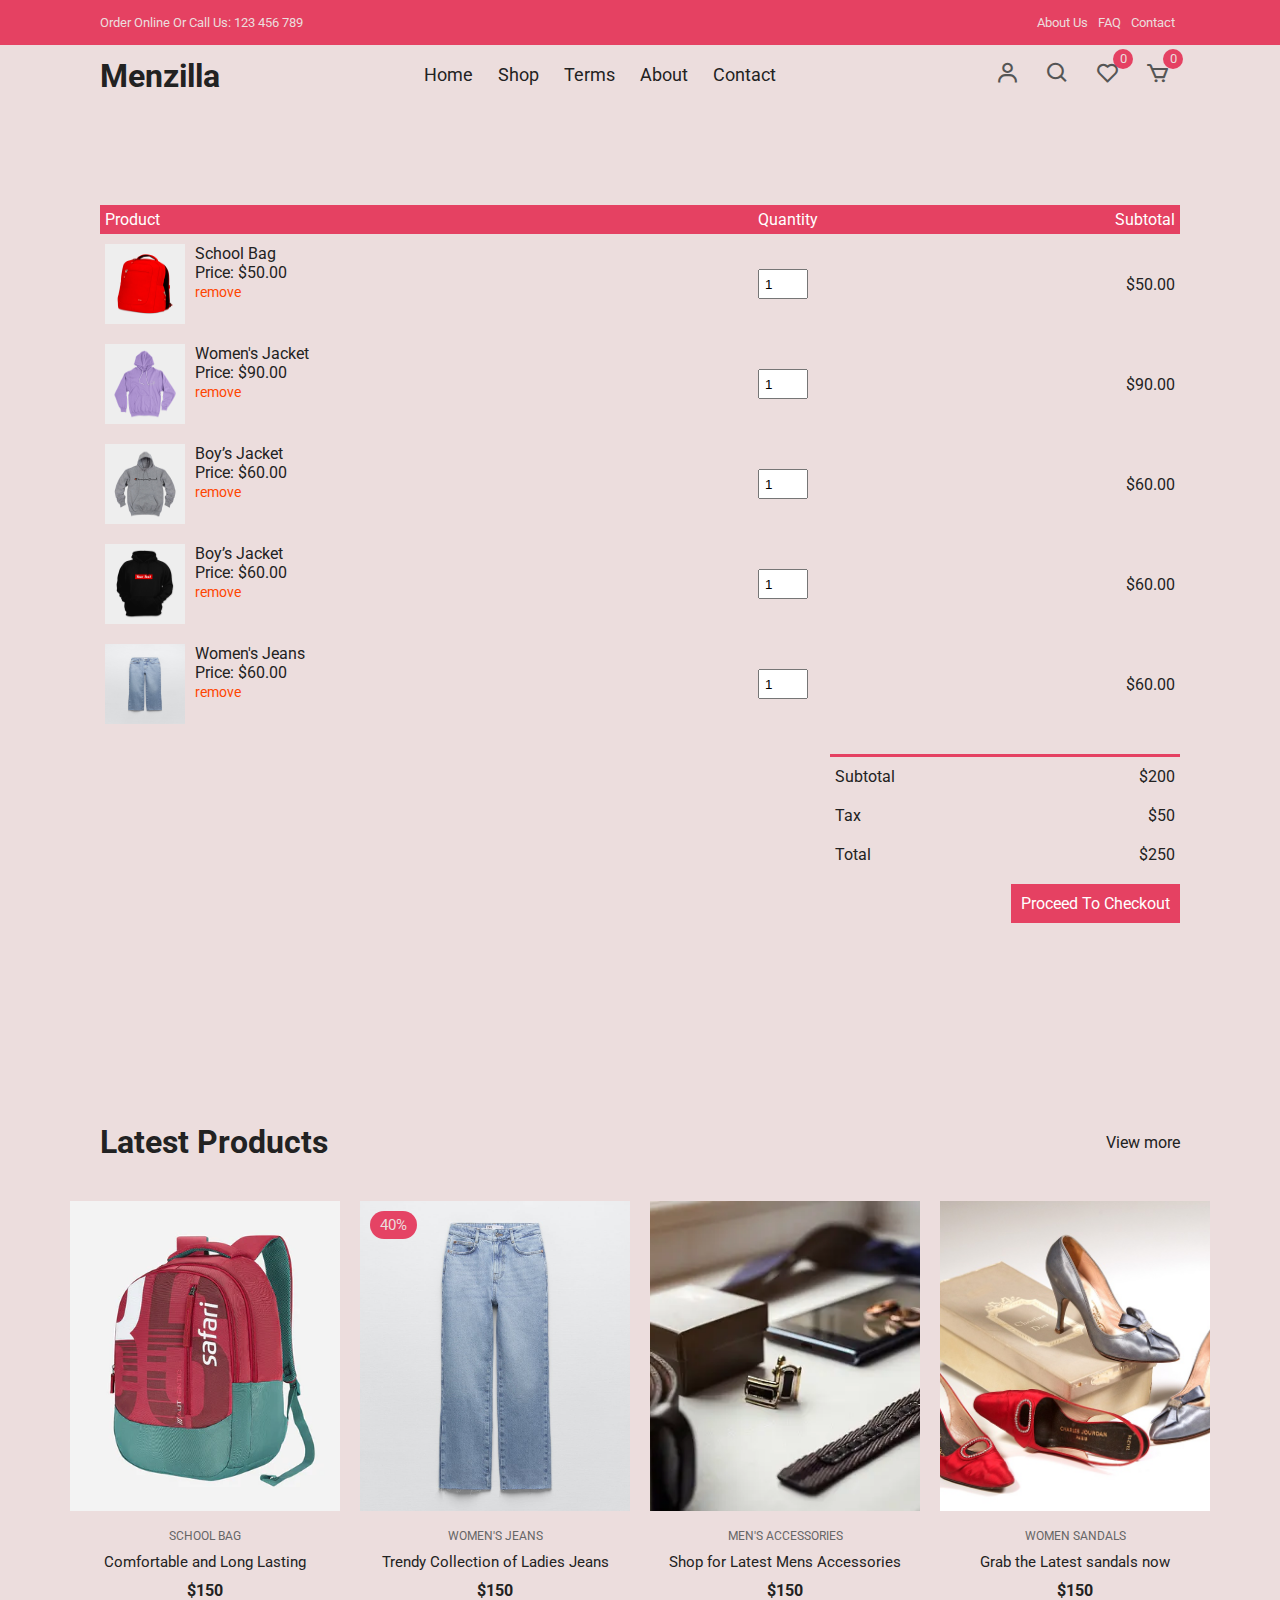
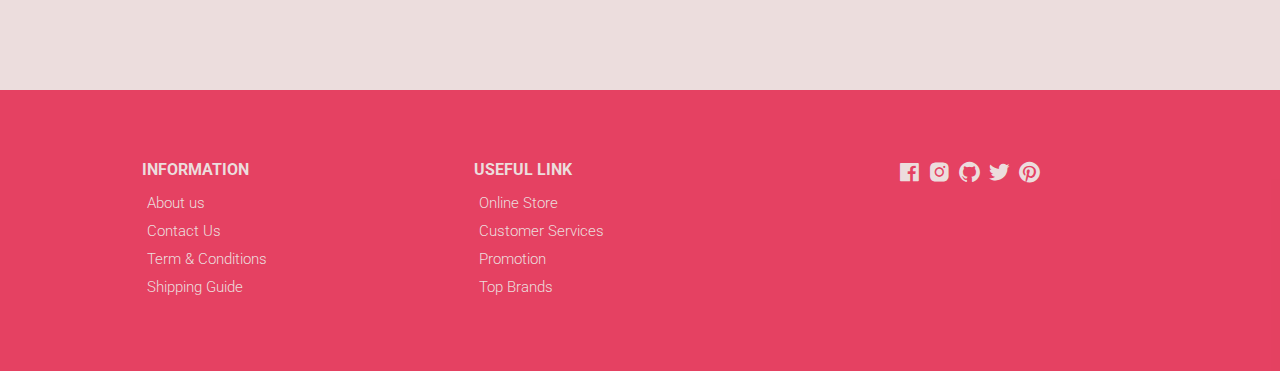
<file: cart.html>
<!DOCTYPE html>
<html lang="en">
  <head>
    <meta charset="UTF-8" />
    <meta name="viewport" content="width=device-width, initial-scale=1.0" />
    <!-- Box icons -->
    <link
      rel="stylesheet"
      href="https://cdn.jsdelivr.net/npm/boxicons@latest/css/boxicons.min.css"
    />
    <!-- Custom StyleSheet -->
    <link rel="stylesheet" href="./css/styles.css" />
    <title>Your Cart</title>
  </head>
  <body>
    <!-- Navigation -->
    <div class="top-nav">
      <div class="container d-flex">
        <p>Order Online Or Call Us: 123 456 789</p>
        <ul class="d-flex">
          <li><a href="#">About Us</a></li>
          <li><a href="#">FAQ</a></li>
          <li><a href="#">Contact</a></li>
        </ul>
      </div>
    </div>
    <div class="navigation">
      <div class="nav-center container d-flex">
        <a href="index.html" class="logo"><h1>Menzilla</h1></a>

        <ul class="nav-list d-flex">
          <li class="nav-item">
            <a href="/" class="nav-link">Home</a>
          </li>
          <li class="nav-item">
            <a href="product.html" class="nav-link">Shop</a>
          </li>
          <li class="nav-item">
            <a href="#terms" class="nav-link">Terms</a>
          </li>
          <li class="nav-item">
            <a href="#about" class="nav-link">About</a>
          </li>
          <li class="nav-item">
            <a href="#contact" class="nav-link">Contact</a>
          </li>
          <li class="icons d-flex">
            <a href="login.html" class="icon">
              <i class="bx bx-user"></i>
            </a>
            <div class="icon">
              <i class="bx bx-search"></i>
            </div>
            <div class="icon">
              <i class="bx bx-heart"></i>
              <span class="d-flex">0</span>
            </div>
            <a href="cart.html" class="icon">
              <i class="bx bx-cart"></i>
              <span class="d-flex">0</span>
            </a>
          </li>
        </ul>

        <div class="icons d-flex">
          <a href="login.html" class="icon">
            <i class="bx bx-user"></i>
          </a>
          <div class="icon">
            <i class="bx bx-search"></i>
          </div>
          <div class="icon">
            <i class="bx bx-heart"></i>
            <span class="d-flex">0</span>
          </div>
          <a href="cart.html" class="icon">
            <i class="bx bx-cart"></i>
            <span class="d-flex">0</span>
          </a>
        </div>

        <div class="hamburger">
          <i class="bx bx-menu-alt-left"></i>
        </div>
      </div>
    </div>

    <!-- Cart Items -->
    <div class="container cart">
      <table>
        <tr>
          <th>Product</th>
          <th>Quantity</th>
          <th>Subtotal</th>
        </tr>
        <tr>
          <td>
            <div class="cart-info">
              <img src="./images/product-2.jpg" alt="" />
              <div>
                <p>School Bag</p>
                <span>Price: $50.00</span> <br />
                <a href="#">remove</a>
              </div>
            </div>
          </td>
          <td><input type="number" value="1" min="1" /></td>
          <td>$50.00</td>
        </tr>
        <tr>
          <td>
            <div class="cart-info">
              <img src="./images/product-3.jpg" alt="" />
              <div>
                <p>Women's Jacket</p>
                <span>Price: $90.00</span> <br />
                <a href="#">remove</a>
              </div>
            </div>
          </td>
          <td><input type="number" value="1" min="1" /></td>
          <td>$90.00</td>
        </tr>
        <tr>
          <td>
            <div class="cart-info">
              <img src="./images/product-4.jpg" alt="" />
              <div>
                <p>Boy’s Jacket</p>
                <span>Price: $60.00</span> <br />
                <a href="#">remove</a>
              </div>
            </div>
          </td>
          <td><input type="number" value="1" min="1" /></td>
          <td>$60.00</td>
        </tr>
        <tr>
          <td>
            <div class="cart-info">
              <img src="./images/product-5.jpg" alt="" />
              <div>
                <p>Boy’s Jacket</p>
                <span>Price: $60.00</span> <br />
                <a href="#">remove</a>
              </div>
            </div>
          </td>
          <td><input type="number" value="1" min="1" /></td>
          <td>$60.00</td>
        </tr>
        <tr>
          <td>
            <div class="cart-info">
              <img src="./images/Jeans.jpg" alt="" />
              <div>
                <p>Women's Jeans</p>
                <span>Price: $60.00</span> <br />
                <a href="#">remove</a>
              </div>
            </div>
          </td>
          <td><input type="number" value="1" min="1" /></td>
          <td>$60.00</td>
        </tr>
      </table>
      <div class="total-price">
        <table>
          <tr>
            <td>Subtotal</td>
            <td>$200</td>
          </tr>
          <tr>
            <td>Tax</td>
            <td>$50</td>
          </tr>
          <tr>
            <td>Total</td>
            <td>$250</td>
          </tr>
        </table>
        <a href="#" class="checkout btn">Proceed To Checkout</a>
      </div>
    </div>

    <!-- Latest Products -->
    <section class="section featured">
      <div class="top container">
        <h1>Latest Products</h1>
        <a href="#" class="view-more">View more</a>
      </div>
      <div class="product-center container">
        <div class="product-item">
          <div class="overlay">
            <a href="" class="product-thumb">
              <img src="./images/bag.webp" alt="" />
            </a>
          </div>
          <div class="product-info">
            <span>SCHOOL BAG</span>
            <a href="">Comfortable and Long Lasting</a>
            <h4>$150</h4>
          </div>
          <ul class="icons">
            <li><i class="bx bx-heart"></i></li>
            <li><i class="bx bx-search"></i></li>
            <li><i class="bx bx-cart"></i></li>
          </ul>
        </div>
        <div class="product-item">
          <div class="overlay">
            <a href="" class="product-thumb">
              <img src="./images/Jeans.jpg" alt="" />
            </a>
            <span class="discount">40%</span>
          </div>
          <div class="product-info">
            <span>WOMEN'S JEANS</span>
            <a href="">Trendy Collection of Ladies Jeans</a>
            <h4>$150</h4>
          </div>
          <ul class="icons">
            <li><i class="bx bx-heart"></i></li>
            <li><i class="bx bx-search"></i></li>
            <li><i class="bx bx-cart"></i></li>
          </ul>
        </div>
        <div class="product-item">
          <div class="overlay">
            <a href="" class="product-thumb">
              <img src="./images/Mens Accessories.webp" alt="" />
            </a>
          </div>
          <div class="product-info">
            <span>MEN'S ACCESSORIES</span>
            <a href="">Shop for Latest Mens Accessories</a>
            <h4>$150</h4>
          </div>
          <ul class="icons">
            <li><i class="bx bx-heart"></i></li>
            <li><i class="bx bx-search"></i></li>
            <li><i class="bx bx-cart"></i></li>
          </ul>
        </div>
        <div class="product-item">
          <div class="overlay">
            <a href="" class="product-thumb">
              <img src="./images/Shoes Women.jpg" alt="" />
            </a>
          </div>
          <div class="product-info">
            <span>WOMEN SANDALS</span>
            <a href="">Grab the Latest sandals now</a>
            <h4>$150</h4>
          </div>
          <ul class="icons">
            <li><i class="bx bx-heart"></i></li>
            <li><i class="bx bx-search"></i></li>
            <li><i class="bx bx-cart"></i></li>
          </ul>
        </div>
      </div>
    </section>

    <!-- Footer -->
    <footer class="footer">
      <div class="row">
        <div class="col d-flex">
          <h4>INFORMATION</h4>
          <a href="">About us</a>
          <a href="">Contact Us</a>
          <a href="">Term & Conditions</a>
          <a href="">Shipping Guide</a>
        </div>
        <div class="col d-flex">
          <h4>USEFUL LINK</h4>
          <a href="">Online Store</a>
          <a href="">Customer Services</a>
          <a href="">Promotion</a>
          <a href="">Top Brands</a>
        </div>
        <div class="col d-flex">
          <span><i class="bx bxl-facebook-square"></i></span>
          <span><i class="bx bxl-instagram-alt"></i></span>
          <span><i class="bx bxl-github"></i></span>
          <span><i class="bx bxl-twitter"></i></span>
          <span><i class="bx bxl-pinterest"></i></span>
        </div>
      </div>
    </footer>

    <!-- Custom Script -->
    <script src="./js/index.js"></script>
  </body>
</html>
</file>
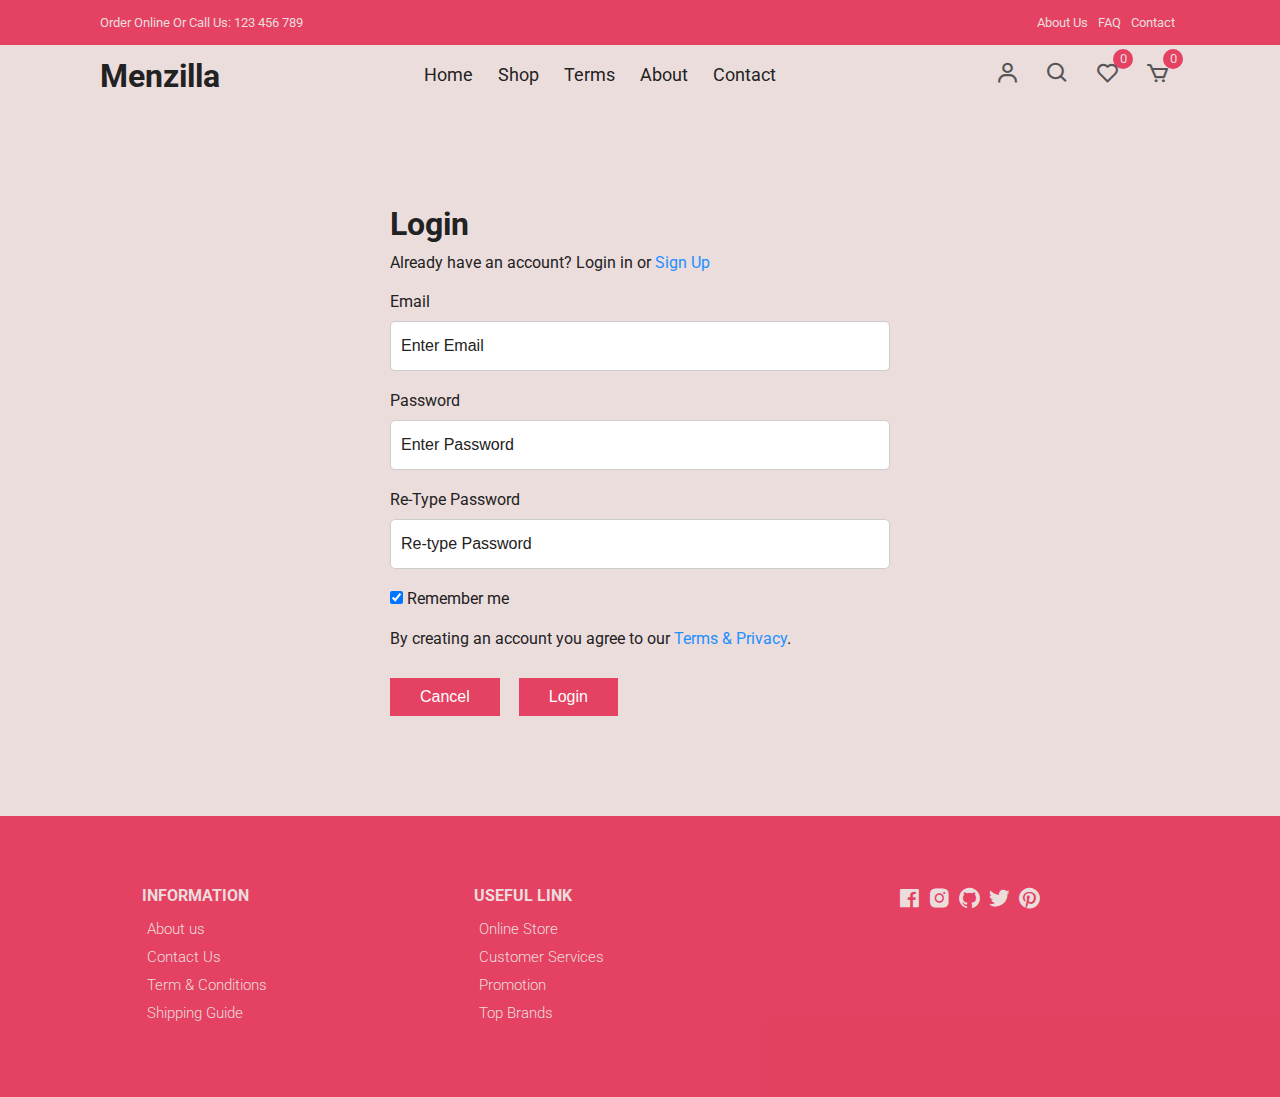
<file: login.html>
<!DOCTYPE html>
<html lang="en">
  <head>
    <meta charset="UTF-8" />
    <meta name="viewport" content="width=device-width, initial-scale=1.0" />
    <!-- Box icons -->
    <link
      rel="stylesheet"
      href="https://cdn.jsdelivr.net/npm/boxicons@latest/css/boxicons.min.css"
    />
    <!-- Custom StyleSheet -->
    <link rel="stylesheet" href="./css/styles.css" />
    <title>Login</title>
  </head>
  <body>
    <!-- Navigation -->
    <div class="top-nav">
      <div class="container d-flex">
        <p>Order Online Or Call Us: 123 456 789</p>
        <ul class="d-flex">
          <li><a href="#">About Us</a></li>
          <li><a href="#">FAQ</a></li>
          <li><a href="#">Contact</a></li>
        </ul>
      </div>
    </div>
    <div class="navigation">
      <div class="nav-center container d-flex">
        <a href="index.html" class="logo"><h1>Menzilla</h1></a>

        <ul class="nav-list d-flex">
          <li class="nav-item">
            <a href="/" class="nav-link">Home</a>
          </li>
          <li class="nav-item">
            <a href="product.html" class="nav-link">Shop</a>
          </li>
          <li class="nav-item">
            <a href="#terms" class="nav-link">Terms</a>
          </li>
          <li class="nav-item">
            <a href="#about" class="nav-link">About</a>
          </li>
          <li class="nav-item">
            <a href="#contact" class="nav-link">Contact</a>
          </li>
          <li class="icons d-flex">
            <a href="login.html" class="icon">
              <i class="bx bx-user"></i>
            </a>
            <div class="icon">
              <i class="bx bx-search"></i>
            </div>
            <div class="icon">
              <i class="bx bx-heart"></i>
              <span class="d-flex">0</span>
            </div>
            <a href="cart.html" class="icon">
              <i class="bx bx-cart"></i>
              <span class="d-flex">0</span>
            </a>
          </li>
        </ul>

        <div class="icons d-flex">
          <a href="login.html" class="icon">
            <i class="bx bx-user"></i>
          </a>
          <div class="icon">
            <i class="bx bx-search"></i>
          </div>
          <div class="icon">
            <i class="bx bx-heart"></i>
            <span class="d-flex">0</span>
          </div>
          <a href="cart.html" class="icon">
            <i class="bx bx-cart"></i>
            <span class="d-flex">0</span>
          </a>
        </div>

        <div class="hamburger">
          <i class="bx bx-menu-alt-left"></i>
        </div>
      </div>
    </div>
    <!-- Login -->
    <div class="container">
      <div class="login-form">
        <form action="">
          <h1>Login</h1>
          <p>
            Already have an account? Login in or
            <a href="signup.html">Sign Up</a>
          </p>

          <label for="email">Email</label>
          <input type="text" placeholder="Enter Email" name="email" required />

          <label for="psw">Password</label>
          <input
            type="password"
            placeholder="Enter Password"
            name="psw"
            required
          />

          <label for="psw-repeat">Re-Type Password</label>
          <input
            type="password"
            placeholder="Re-type Password"
            name="psw-repeat"
            required
          />

          <label>
            <input
              type="checkbox"
              checked="checked"
              name="remember"
              style="margin-bottom: 15px"
            />
            Remember me
          </label>

          <p>
            By creating an account you agree to our
            <a href="#">Terms & Privacy</a>.
          </p>

          <div class="buttons">
            <button type="button" class="cancelbtn">Cancel</button>
            <button type="submit" class="signupbtn">Login</button>
          </div>
        </form>
      </div>
    </div>

    <!-- Footer -->
    <footer class="footer">
      <div class="row">
        <div class="col d-flex">
          <h4>INFORMATION</h4>
          <a href="">About us</a>
          <a href="">Contact Us</a>
          <a href="">Term & Conditions</a>
          <a href="">Shipping Guide</a>
        </div>
        <div class="col d-flex">
          <h4>USEFUL LINK</h4>
          <a href="">Online Store</a>
          <a href="">Customer Services</a>
          <a href="">Promotion</a>
          <a href="">Top Brands</a>
        </div>
        <div class="col d-flex">
          <span><i class="bx bxl-facebook-square"></i></span>
          <span><i class="bx bxl-instagram-alt"></i></span>
          <span><i class="bx bxl-github"></i></span>
          <span><i class="bx bxl-twitter"></i></span>
          <span><i class="bx bxl-pinterest"></i></span>
        </div>
      </div>
    </footer>

    <!-- Custom Script -->
    <script src="./js/index.js"></script>
  </body>
</html>
</file>
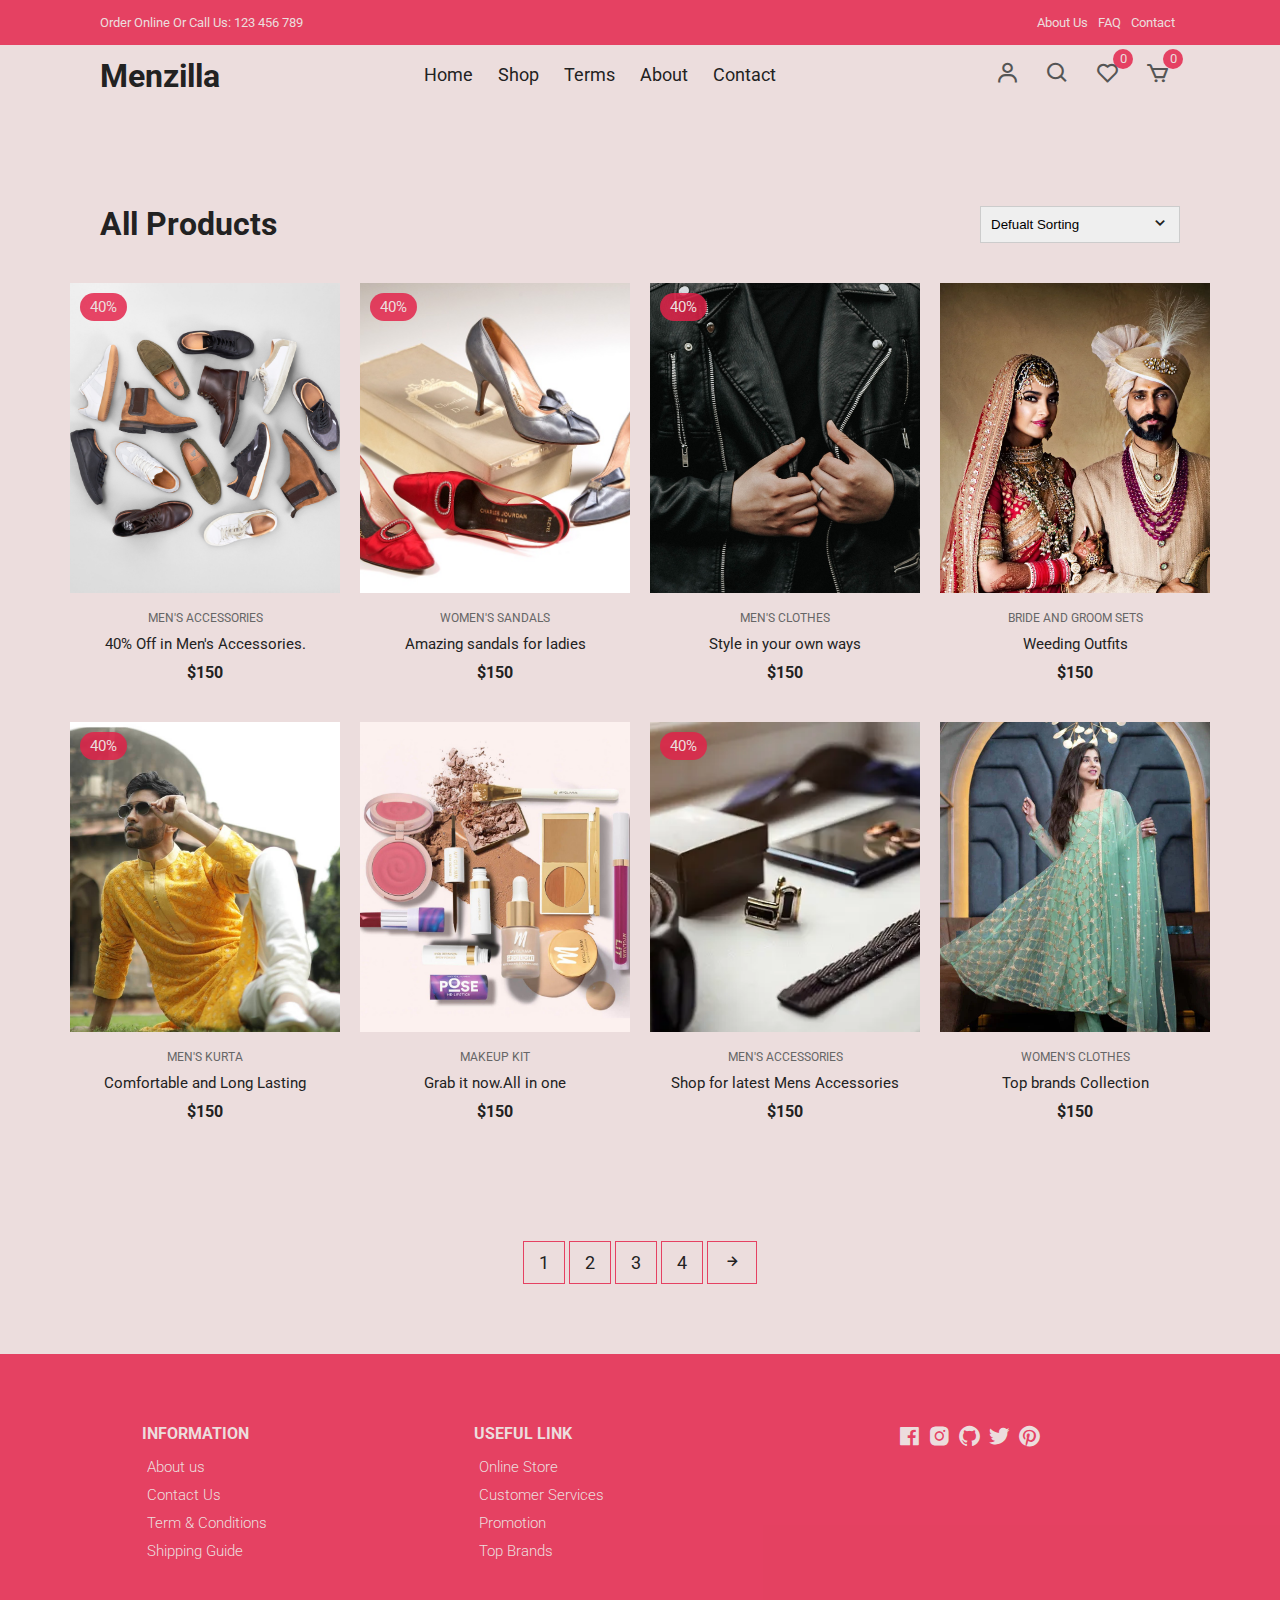
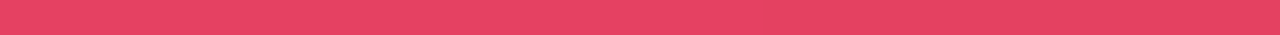
<file: product.html>
<!DOCTYPE html>
<html lang="en">
  <head>
    <meta charset="UTF-8" />
    <meta name="viewport" content="width=device-width, initial-scale=1.0" />
    <!-- Box icons -->
    <link
      rel="stylesheet"
      href="https://cdn.jsdelivr.net/npm/boxicons@latest/css/boxicons.min.css"
    />
    <!-- Custom StyleSheet -->
    <link rel="stylesheet" href="./css/styles.css" />
    <title>Menzilla Product</title>
  </head>

  <body>
    <!-- Navigation -->
    <div class="top-nav">
      <div class="container d-flex">
        <p>Order Online Or Call Us: 123 456 789</p>
        <ul class="d-flex">
          <li><a href="#">About Us</a></li>
          <li><a href="#">FAQ</a></li>
          <li><a href="#">Contact</a></li>
        </ul>
      </div>
    </div>
    <div class="navigation">
      <div class="nav-center container d-flex">
        <a href="index.html" class="logo"><h1>Menzilla</h1></a>

        <ul class="nav-list d-flex">
          <li class="nav-item">
            <a href="/" class="nav-link">Home</a>
          </li>
          <li class="nav-item">
            <a href="product.html" class="nav-link">Shop</a>
          </li>
          <li class="nav-item">
            <a href="#terms" class="nav-link">Terms</a>
          </li>
          <li class="nav-item">
            <a href="#about" class="nav-link">About</a>
          </li>
          <li class="nav-item">
            <a href="#contact" class="nav-link">Contact</a>
          </li>
          <li class="icons d-flex">
            <a href="login.html" class="icon">
              <i class="bx bx-user"></i>
            </a>
            <div class="icon">
              <i class="bx bx-search"></i>
            </div>
            <div class="icon">
              <i class="bx bx-heart"></i>
              <span class="d-flex">0</span>
            </div>
            <a href="cart.html" class="icon">
              <i class="bx bx-cart"></i>
              <span class="d-flex">0</span>
            </a>
          </li>
        </ul>

        <div class="icons d-flex">
          <a href="login.html" class="icon">
            <i class="bx bx-user"></i>
          </a>
          <div class="icon">
            <i class="bx bx-search"></i>
          </div>
          <div class="icon">
            <i class="bx bx-heart"></i>
            <span class="d-flex">0</span>
          </div>
          <a href="cart.html" class="icon">
            <i class="bx bx-cart"></i>
            <span class="d-flex">0</span>
          </a>
        </div>

        <div class="hamburger">
          <i class="bx bx-menu-alt-left"></i>
        </div>
      </div>
    </div>

    <!-- All Products -->
    <section class="section all-products" id="products">
      <div class="top container">
        <h1>All Products</h1>
        <form>
          <select>
            <option value="1">Defualt Sorting</option>
            <option value="2">Sort By Price</option>
            <option value="3">Sort By Popularity</option>
            <option value="4">Sort By Sale</option>
            <option value="5">Sort By Rating</option>
          </select>
          <span><i class="bx bx-chevron-down"></i></span>
        </form>
      </div>
      <div class="product-center container">
        <div class="product-item">
          <div class="overlay">
            <a href="productDetails.html" class="product-thumb">
              <img src="./images/Shoes Mens.jpg" alt="" />
            </a>
            <span class="discount">40%</span>
          </div>
          <div class="product-info">
            <span>MEN'S ACCESSORIES</span>
            <a href="productDetails.html">40% Off in Men's Accessories.</a>
            <h4>$150</h4>
          </div>
          <ul class="icons">
            <li><i class="bx bx-heart"></i></li>
            <li><i class="bx bx-search"></i></li>
            <li><i class="bx bx-cart"></i></li>
          </ul>
        </div>
        <div class="product-item">
          <div class="overlay">
            <a href="" class="product-thumb">
              <img src="./images/Shoes Women.jpg" alt="" />
            </a>
            <span class="discount">40%</span>
          </div>
          <div class="product-info">
            <span>WOMEN'S SANDALS</span>
            <a href="">Amazing sandals for ladies</a>
            <h4>$150</h4>
          </div>
          <ul class="icons">
            <li><i class="bx bx-heart"></i></li>
            <li><i class="bx bx-search"></i></li>
            <li><i class="bx bx-cart"></i></li>
          </ul>
        </div>
        <div class="product-item">
          <div class="overlay">
            <a href="" class="product-thumb">
              <img src="./images/Jacket 1.jpg" alt="" />
            </a>
            <span class="discount">40%</span>
          </div>
          <div class="product-info">
            <span>MEN'S CLOTHES</span>
            <a href="">Style in your own ways</a>
            <h4>$150</h4>
          </div>
          <ul class="icons">
            <li><i class="bx bx-heart"></i></li>
            <li><i class="bx bx-search"></i></li>
            <li><i class="bx bx-cart"></i></li>
          </ul>
        </div>
        <div class="product-item">
          <div class="overlay">
            <a href="" class="product-thumb">
              <img src="./images/bride.webp" alt="" />
            </a>
          </div>
          <div class="product-info">
            <span>BRIDE AND GROOM SETS</span>
            <a href="">Weeding Outfits</a>
            <h4>$150</h4>
          </div>
          <ul class="icons">
            <li><i class="bx bx-heart"></i></li>
            <li><i class="bx bx-search"></i></li>
            <li><i class="bx bx-cart"></i></li>
          </ul>
        </div>
        <div class="product-item">
          <div class="overlay">
            <a href="" class="product-thumb">
              <img src="./images/Kurta 1.jpg" alt="" />
            </a>
            <span class="discount">40%</span>
          </div>
          <div class="product-info">
            <span>MEN'S KURTA</span>
            <a href="">Comfortable and Long Lasting</a>
            <h4>$150</h4>
          </div>
          <ul class="icons">
            <li><i class="bx bx-heart"></i></li>
            <li><i class="bx bx-search"></i></li>
            <li><i class="bx bx-cart"></i></li>
          </ul>
        </div>
        <div class="product-item">
          <div class="overlay">
            <a href="" class="product-thumb">
              <img src="./images/Makeup.jpeg" alt="" />
            </a>
          </div>
          <div class="product-info">
            <span>MAKEUP KIT </span>
            <a href="">Grab it now.All in one</a>
            <h4>$150</h4>
          </div>
          <ul class="icons">
            <li><i class="bx bx-heart"></i></li>
            <li><i class="bx bx-search"></i></li>
            <li><i class="bx bx-cart"></i></li>
          </ul>
        </div>
        <div class="product-item">
          <div class="overlay">
            <a href="" class="product-thumb">
              <img src="./images/Mens Accessories.webp" alt="" />
            </a>
            <span class="discount">40%</span>
          </div>
          <div class="product-info">
            <span>MEN'S ACCESSORIES</span>
            <a href="">Shop for latest Mens Accessories</a>
            <h4>$150</h4>
          </div>
          <ul class="icons">
            <li><i class="bx bx-heart"></i></li>
            <li><i class="bx bx-search"></i></li>
            <li><i class="bx bx-cart"></i></li>
          </ul>
        </div>
        <div class="product-item">
          <div class="overlay">
            <a href="" class="product-thumb">
              <img src="./images/Dress.webp" alt="" />
            </a>
          </div>
          <div class="product-info">
            <span>WOMEN'S CLOTHES</span>
            <a href="">Top brands Collection</a>
            <h4>$150</h4>
          </div>
          <ul class="icons">
            <li><i class="bx bx-heart"></i></li>
            <li><i class="bx bx-search"></i></li>
            <li><i class="bx bx-cart"></i></li>
          </ul>
        </div>
      </div>
    </section>
    <section class="pagination">
      <div class="container">
        <span>1</span> <span>2</span> <span>3</span> <span>4</span>
        <span><i class="bx bx-right-arrow-alt"></i></span>
      </div>
    </section>
    <!-- Footer -->
    <footer class="footer">
      <div class="row">
        <div class="col d-flex">
          <h4>INFORMATION</h4>
          <a href="">About us</a>
          <a href="">Contact Us</a>
          <a href="">Term & Conditions</a>
          <a href="">Shipping Guide</a>
        </div>
        <div class="col d-flex">
          <h4>USEFUL LINK</h4>
          <a href="">Online Store</a>
          <a href="">Customer Services</a>
          <a href="">Promotion</a>
          <a href="">Top Brands</a>
        </div>
        <div class="col d-flex">
          <span><i class="bx bxl-facebook-square"></i></span>
          <span><i class="bx bxl-instagram-alt"></i></span>
          <span><i class="bx bxl-github"></i></span>
          <span><i class="bx bxl-twitter"></i></span>
          <span><i class="bx bxl-pinterest"></i></span>
        </div>
      </div>
    </footer>
    <!-- Custom Script -->
    <script src="./js/index.js"></script>
  </body>
</html>
</file>
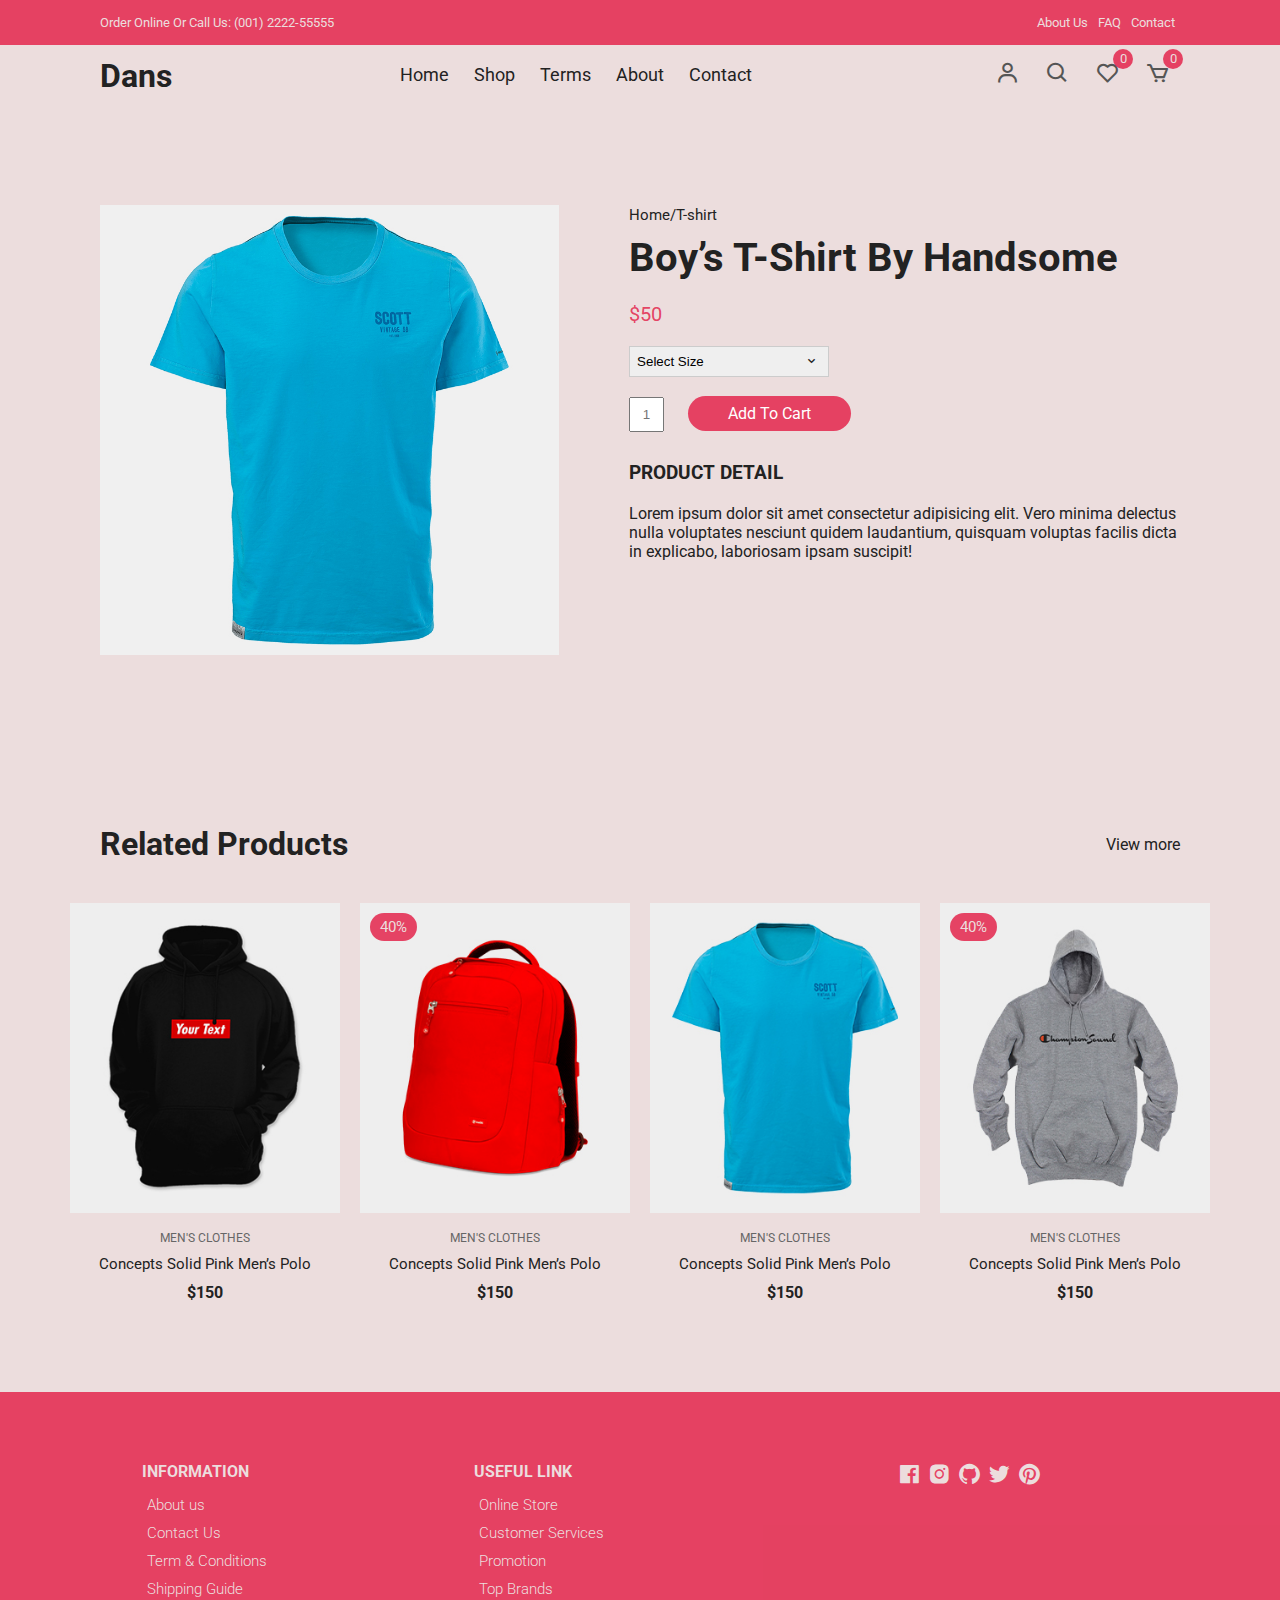
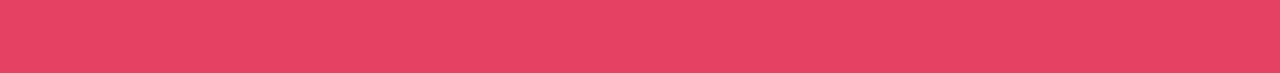
<file: productDetails.html>
<!DOCTYPE html>
<html lang="en">
  <head>
    <meta charset="UTF-8" />
    <meta name="viewport" content="width=device-width, initial-scale=1.0" />
    <!-- Box icons -->
    <link
      rel="stylesheet"
      href="https://cdn.jsdelivr.net/npm/boxicons@latest/css/boxicons.min.css"
    />
    <!-- Custom StyleSheet -->
    <link rel="stylesheet" href="./css/styles.css" />
    <title>Boy’s T-Shirt - Codevo</title>
  </head>

  <body>
    <!-- Navigation -->
    <div class="top-nav">
      <div class="container d-flex">
        <p>Order Online Or Call Us: (001) 2222-55555</p>
        <ul class="d-flex">
          <li><a href="#">About Us</a></li>
          <li><a href="#">FAQ</a></li>
          <li><a href="#">Contact</a></li>
        </ul>
      </div>
    </div>
    <div class="navigation">
      <div class="nav-center container d-flex">
        <a href="index.html" class="logo"><h1>Dans</h1></a>

        <ul class="nav-list d-flex">
          <li class="nav-item">
            <a href="/" class="nav-link">Home</a>
          </li>
          <li class="nav-item">
            <a href="product.html" class="nav-link">Shop</a>
          </li>
          <li class="nav-item">
            <a href="#terms" class="nav-link">Terms</a>
          </li>
          <li class="nav-item">
            <a href="#about" class="nav-link">About</a>
          </li>
          <li class="nav-item">
            <a href="#contact" class="nav-link">Contact</a>
          </li>
          <li class="icons d-flex">
            <a href="login.html" class="icon">
              <i class="bx bx-user"></i>
            </a>
            <div class="icon">
              <i class="bx bx-search"></i>
            </div>
            <div class="icon">
              <i class="bx bx-heart"></i>
              <span class="d-flex">0</span>
            </div>
            <a href="cart.html" class="icon">
              <i class="bx bx-cart"></i>
              <span class="d-flex">0</span>
            </a>
          </li>
        </ul>

        <div class="icons d-flex">
          <a href="login.html" class="icon">
            <i class="bx bx-user"></i>
          </a>
          <div class="icon">
            <i class="bx bx-search"></i>
          </div>
          <div class="icon">
            <i class="bx bx-heart"></i>
            <span class="d-flex">0</span>
          </div>
          <a href="cart.html" class="icon">
            <i class="bx bx-cart"></i>
            <span class="d-flex">0</span>
          </a>
        </div>

        <div class="hamburger">
          <i class="bx bx-menu-alt-left"></i>
        </div>
      </div>
    </div>

    <!-- Product Details -->
    <section class="section product-detail">
      <div class="details container">
        <div class="left image-container">
          <div class="main">
            <img src="./images/product-8.jpg" id="zoom" alt="" />
          </div>
        </div>
        <div class="right">
          <span>Home/T-shirt</span>
          <h1>Boy’s T-Shirt By Handsome</h1>
          <div class="price">$50</div>
          <form>
            <div>
              <select>
                <option value="Select Size" selected disabled>
                  Select Size
                </option>
                <option value="1">32</option>
                <option value="2">42</option>
                <option value="3">52</option>
                <option value="4">62</option>
              </select>
              <span><i class="bx bx-chevron-down"></i></span>
            </div>
          </form>
          <form class="form">
            <input type="text" placeholder="1" />
            <a href="cart.html" class="addCart">Add To Cart</a>
          </form>
          <h3>Product Detail</h3>
          <p>
            Lorem ipsum dolor sit amet consectetur adipisicing elit. Vero minima
            delectus nulla voluptates nesciunt quidem laudantium, quisquam
            voluptas facilis dicta in explicabo, laboriosam ipsam suscipit!
          </p>
        </div>
      </div>
    </section>

    <!-- Related -->
    <section class="section featured">
      <div class="top container">
        <h1>Related Products</h1>
        <a href="#" class="view-more">View more</a>
      </div>
      <div class="product-center container">
        <div class="product-item">
          <div class="overlay">
            <a href="" class="product-thumb">
              <img src="./images/product-5.jpg" alt="" />
            </a>
          </div>
          <div class="product-info">
            <span>MEN'S CLOTHES</span>
            <a href="">Concepts Solid Pink Men’s Polo</a>
            <h4>$150</h4>
          </div>
          <ul class="icons">
            <li><i class="bx bx-heart"></i></li>
            <li><i class="bx bx-search"></i></li>
            <li><i class="bx bx-cart"></i></li>
          </ul>
        </div>
        <div class="product-item">
          <div class="overlay">
            <a href="" class="product-thumb">
              <img src="./images/product-2.jpg" alt="" />
            </a>
            <span class="discount">40%</span>
          </div>
          <div class="product-info">
            <span>MEN'S CLOTHES</span>
            <a href="">Concepts Solid Pink Men’s Polo</a>
            <h4>$150</h4>
          </div>
          <ul class="icons">
            <li><i class="bx bx-heart"></i></li>
            <li><i class="bx bx-search"></i></li>
            <li><i class="bx bx-cart"></i></li>
          </ul>
        </div>
        <div class="product-item">
          <div class="overlay">
            <a href="" class="product-thumb">
              <img src="./images/product-7.jpg" alt="" />
            </a>
          </div>
          <div class="product-info">
            <span>MEN'S CLOTHES</span>
            <a href="">Concepts Solid Pink Men’s Polo</a>
            <h4>$150</h4>
          </div>
          <ul class="icons">
            <li><i class="bx bx-heart"></i></li>
            <li><i class="bx bx-search"></i></li>
            <li><i class="bx bx-cart"></i></li>
          </ul>
        </div>
        <div class="product-item">
          <div class="overlay">
            <a href="" class="product-thumb">
              <img src="./images/product-4.jpg" alt="" />
            </a>
            <span class="discount">40%</span>
          </div>
          <div class="product-info">
            <span>MEN'S CLOTHES</span>
            <a href="">Concepts Solid Pink Men’s Polo</a>
            <h4>$150</h4>
          </div>
          <ul class="icons">
            <li><i class="bx bx-heart"></i></li>
            <li><i class="bx bx-search"></i></li>
            <li><i class="bx bx-cart"></i></li>
          </ul>
        </div>
      </div>
    </section>
    <!-- Footer -->
    <footer class="footer">
      <div class="row">
        <div class="col d-flex">
          <h4>INFORMATION</h4>
          <a href="">About us</a>
          <a href="">Contact Us</a>
          <a href="">Term & Conditions</a>
          <a href="">Shipping Guide</a>
        </div>
        <div class="col d-flex">
          <h4>USEFUL LINK</h4>
          <a href="">Online Store</a>
          <a href="">Customer Services</a>
          <a href="">Promotion</a>
          <a href="">Top Brands</a>
        </div>
        <div class="col d-flex">
          <span><i class="bx bxl-facebook-square"></i></span>
          <span><i class="bx bxl-instagram-alt"></i></span>
          <span><i class="bx bxl-github"></i></span>
          <span><i class="bx bxl-twitter"></i></span>
          <span><i class="bx bxl-pinterest"></i></span>
        </div>
      </div>
    </footer>
    <!-- Custom Script -->
    <script src="./js/index.js"></script>
    <script
      src="https://code.jquery.com/jquery-3.4.0.min.js"
      integrity="sha384-JUMjoW8OzDJw4oFpWIB2Bu/c6768ObEthBMVSiIx4ruBIEdyNSUQAjJNFqT5pnJ6"
      crossorigin="anonymous"
    ></script>
    <script src="./js/zoomsl.min.js"></script>
    <script>
      $(function () {
        console.log("hello");
        $("#zoom").imagezoomsl({
          zoomrange: [4, 4],
        });
      });
    </script>
  </body>
</html>
</file>
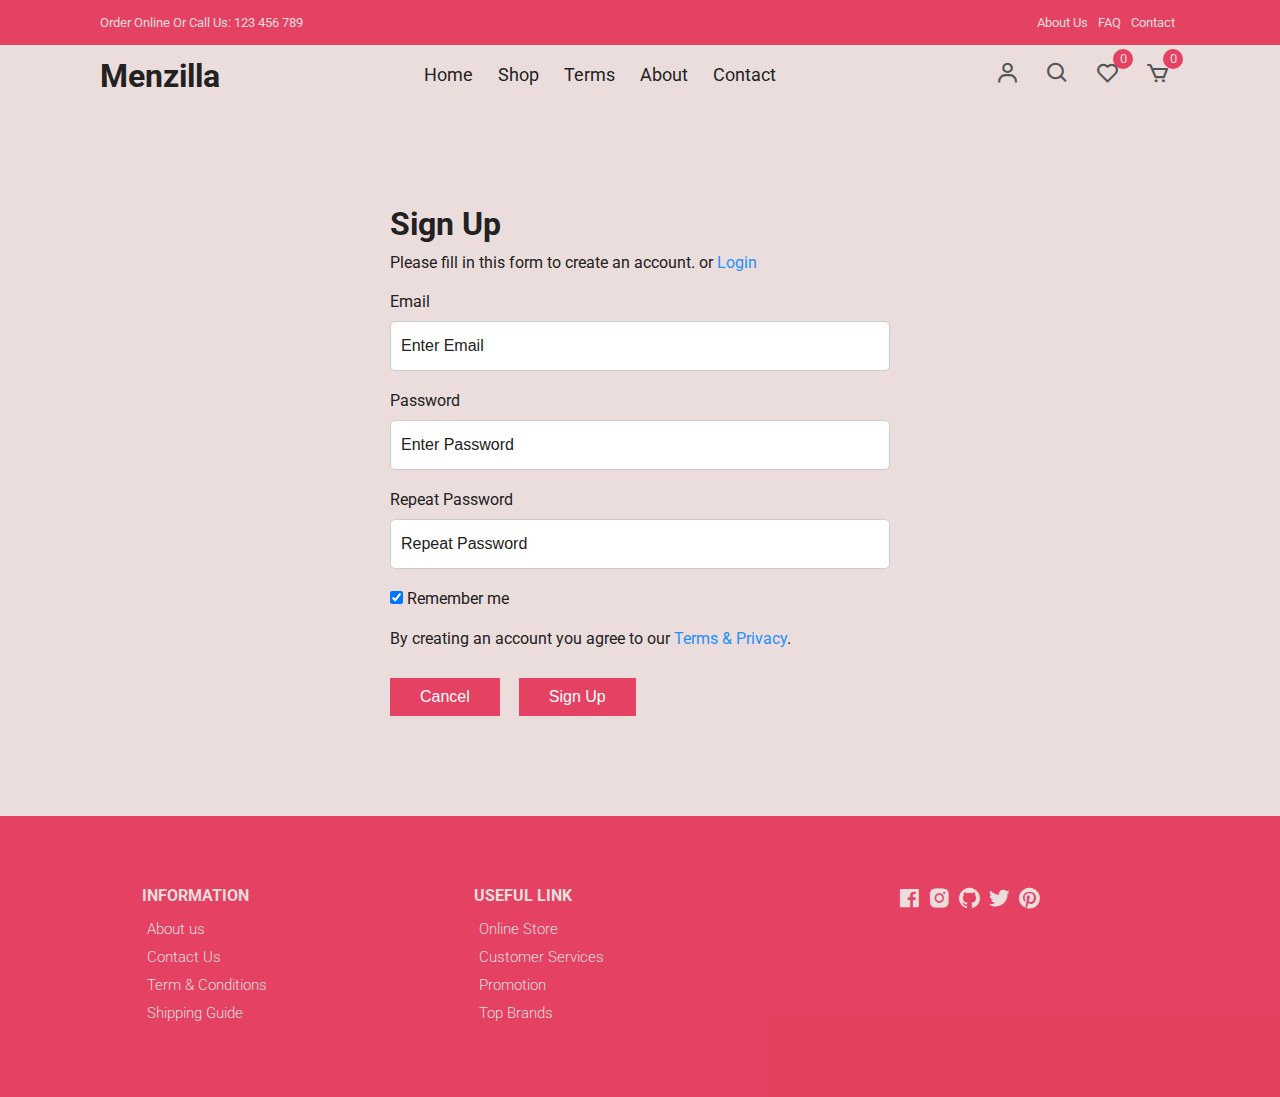
<file: signup.html>
<!DOCTYPE html>
<html lang="en">
  <head>
    <meta charset="UTF-8" />
    <meta name="viewport" content="width=device-width, initial-scale=1.0" />
    <!-- Box icons -->
    <link
      rel="stylesheet"
      href="https://cdn.jsdelivr.net/npm/boxicons@latest/css/boxicons.min.css"
    />
    <!-- Custom StyleSheet -->
    <link rel="stylesheet" href="./css/styles.css" />
    <title>Sign Up</title>
  </head>
  <body>
    <!-- Navigation -->
    <div class="top-nav">
      <div class="container d-flex">
        <p>Order Online Or Call Us: 123 456 789</p>
        <ul class="d-flex">
          <li><a href="#">About Us</a></li>
          <li><a href="#">FAQ</a></li>
          <li><a href="#">Contact</a></li>
        </ul>
      </div>
    </div>
    <div class="navigation">
      <div class="nav-center container d-flex">
        <a href="index.html" class="logo"><h1>Menzilla</h1></a>

        <ul class="nav-list d-flex">
          <li class="nav-item">
            <a href="/" class="nav-link">Home</a>
          </li>
          <li class="nav-item">
            <a href="product.html" class="nav-link">Shop</a>
          </li>
          <li class="nav-item">
            <a href="#terms" class="nav-link">Terms</a>
          </li>
          <li class="nav-item">
            <a href="#about" class="nav-link">About</a>
          </li>
          <li class="nav-item">
            <a href="#contact" class="nav-link">Contact</a>
          </li>
          <li class="icons d-flex">
            <a href="login.html" class="icon">
              <i class="bx bx-user"></i>
            </a>
            <div class="icon">
              <i class="bx bx-search"></i>
            </div>
            <div class="icon">
              <i class="bx bx-heart"></i>
              <span class="d-flex">0</span>
            </div>
            <a href="cart.html" class="icon">
              <i class="bx bx-cart"></i>
              <span class="d-flex">0</span>
            </a>
          </li>
        </ul>

        <div class="icons d-flex">
          <a href="login.html" class="icon">
            <i class="bx bx-user"></i>
          </a>
          <div class="icon">
            <i class="bx bx-search"></i>
          </div>
          <div class="icon">
            <i class="bx bx-heart"></i>
            <span class="d-flex">0</span>
          </div>
          <a href="cart.html" class="icon">
            <i class="bx bx-cart"></i>
            <span class="d-flex">0</span>
          </a>
        </div>

        <div class="hamburger">
          <i class="bx bx-menu-alt-left"></i>
        </div>
      </div>
    </div>
    <!-- Login -->
    <div class="container">
      <div class="login-form">
        <form action="">
          <h1>Sign Up</h1>
          <p>
            Please fill in this form to create an account. or
            <a href="login.html">Login</a>
          </p>

          <label for="email">Email</label>
          <input type="text" placeholder="Enter Email" name="email" required />

          <label for="psw">Password</label>
          <input
            type="password"
            placeholder="Enter Password"
            name="psw"
            required
          />

          <label for="psw-repeat">Repeat Password</label>
          <input
            type="password"
            placeholder="Repeat Password"
            name="psw-repeat"
            required
          />

          <label>
            <input
              type="checkbox"
              checked="checked"
              name="remember"
              style="margin-bottom: 15px"
            />
            Remember me
          </label>

          <p>
            By creating an account you agree to our
            <a href="#">Terms & Privacy</a>.
          </p>

          <div class="buttons">
            <button type="button" class="cancelbtn">Cancel</button>
            <button type="submit" class="signupbtn">Sign Up</button>
          </div>
        </form>
      </div>
    </div>

    <!-- Footer -->
    <footer class="footer">
      <div class="row">
        <div class="col d-flex">
          <h4>INFORMATION</h4>
          <a href="">About us</a>
          <a href="">Contact Us</a>
          <a href="">Term & Conditions</a>
          <a href="">Shipping Guide</a>
        </div>
        <div class="col d-flex">
          <h4>USEFUL LINK</h4>
          <a href="">Online Store</a>
          <a href="">Customer Services</a>
          <a href="">Promotion</a>
          <a href="">Top Brands</a>
        </div>
        <div class="col d-flex">
          <span><i class="bx bxl-facebook-square"></i></span>
          <span><i class="bx bxl-instagram-alt"></i></span>
          <span><i class="bx bxl-github"></i></span>
          <span><i class="bx bxl-twitter"></i></span>
          <span><i class="bx bxl-pinterest"></i></span>
        </div>
      </div>
    </footer>

    <!-- Custom Script -->
    <script src="./js/index.js"></script>
  </body>
</html>
</file>
<file: css/styles.css>
/* Fonts */
@import url('https://fonts.googleapis.com/css2?family=Roboto:wght@100;300;400;500;700&display=swap');

/* Color Variables */
:root {
  --white: #ecdddd;
  --black: #222;
  --green: #e32249d5;
  --grey1: #daacac;
  --grey2: #fbbcae;
}

/* Basic Reset */
*,
*::before,
*::after {
  margin: 0;
  padding: 0;
  box-sizing: inherit;
}

html {
  box-sizing: border-box;
  font-size: 62.5%;
}

body {
  font-family: 'Roboto', sans-serif;
  font-size: 1.6rem;
  background-color: var(--white);
  color: var(--black);
  font-weight: 400;
  font-style: normal;
}

a {
  text-decoration: none;
  color: var(--black);
}

li {
  list-style: none;
}

.container {
  max-width: 114rem;
  margin: 0 auto;
  padding: 0 3rem;
}

.d-flex {
  display: flex;
  align-items: center;
}

/* 
=================
Header
=================
*/

.header {
  position: relative;
  min-height: 100vh;
  overflow-x: hidden;
}

.top-nav {
  background-color: var(--green);
  font-size: 1.3rem;
  color: var(--white);
}

.top-nav div {
  justify-content: space-between;
  height: 4.5rem;
}

.top-nav a {
  color: var(--white);
  padding: 0 0.5rem;
}

/* 
=================
Navigation
=================
*/
.navigation {
  height: 6rem;
  line-height: 6rem;
}

.nav-center {
  justify-content: space-between;
}

.nav-list .icons {
  display: none;
}

.nav-center .nav-item:not(:last-child) {
  margin-right: 0.5rem;
}

.nav-center .nav-link {
  font-size: 1.8rem;
  padding: 1rem;
}

.nav-center .nav-link:hover {
  color: var(--green);
}

.nav-center .hamburger {
  display: none;
  font-size: 2.3rem;
  color: var(--black);
  cursor: pointer;
}

/* Icons */

.icon {
  cursor: pointer;
  font-size: 2.5rem;
  padding: 0 1rem;
  color: #555;
  position: relative;
}

.icon:not(:last-child) {
  margin-right: 0.5rem;
}

.icon span {
  position: absolute;
  top: 3px;
  right: -3px;
  background-color: var(--green);
  color: var(--white);
  border-radius: 50%;
  font-size: 1.3rem;
  height: 2rem;
  width: 2rem;
  justify-content: center;
}

@media only screen and (max-width: 768px) {
  .nav-list {
    position: fixed;
    top: 12%;
    left: -35rem;
    flex-direction: column;
    align-items: flex-start;
    box-shadow: 5px 5px 10px rgba(0, 0, 0, 0.2);
    background-color: white;
    height: 100%;
    width: 0%;
    max-width: 35rem;
    z-index: 100;
    transition: all 300ms ease-in-out;
  }

  .nav-list.open {
    left: 0;
    width: 100%;
  }

  .nav-list .nav-item {
    margin: 0 0 1rem 0;
    width: 100%;
  }

  .nav-list .nav-link {
    font-size: 2rem;
    color: var(--black);
  }

  .nav-center .hamburger {
    display: block;
    color: var(--black);
    font-size: 3rem;
  }

  .icons {
    display: none;
  }

  .nav-list .icons {
    display: flex;
  }

  .top-nav ul {
    display: none;
  }

  .top-nav div {
    justify-content: center;
    height: 3rem;
  }
}

/* 
=================
Hero Area
=================
*/

.hero,
.hero .glide__slides {
  background-color: var(--grey2);
  position: relative;
  height: calc(100vh - 6rem);
  margin: 0 4rem;
  overflow: hidden;
}

.hero .center {
  display: flex;
  align-items: center;
  justify-content: center;
  position: relative;
  height: 100%;
  padding-top: 3rem;
}

.hero .left {
  position: absolute;
  top: 0%;
  left: 25rem;
  opacity: 0;
  transition: all 1000ms ease-in-out;
}

.hero .left h1 {
  font-size: 5rem;
  margin: 1rem 0;
}

.hero .left p {
  font-size: 1.6rem;
  margin-bottom: 1rem;
}

.hero .left .hero-btn {
  display: inline-block;
  padding: 1rem 3rem;
  font-size: 1.6rem;
  margin-top: 1rem;
  background-color: var(--green);
  color: white;
}

.hero .right {
  flex: 0 0 50%;
  height: 100%;
  position: relative;
  text-align: center;
}

.hero .right img {
  position: absolute;
  width: 55rem;
  opacity: 0;
  transition: all 1000ms ease-in-out;
}

.center .right img.img1 {
  width: 85%;
  right: -25%;
  bottom: -50%;
}

.center .right img.img2 {
  width: 90%;
  right: -40%;
  bottom: -40%;
}

.glide__slide--active .center .right img {
  bottom: -3%;
  opacity: 1;
}

.glide__slide--active .left {
  opacity: 1;
  top: 35%;
}

/*
======================
Hero Media Query
======================
*/
@media only screen and (max-width: 1500px) {
  .hero .left {
    left: 0;
  }
}
@media only screen and (max-width: 999px) {
  .glide__slide--active .left {
    top: 15%;
  }

  .center .right img.img1 {
    width: 90%;
  }

  .center .right img.img2 {
    width: 100%;
  }
}

@media only screen and (max-width: 567px) {
  .center .right img.img1 {
    width: 30rem;
  }

  .center .right img.img2 {
    width: 33rem;
  }

  .hero,
  .hero .glide__slides {
    margin: 0;
    padding: 0 3rem;
  }

  .hero .left h1 {
    font-size: 3rem;
  }

  .hero .left span {
    font-size: 1.4rem;
  }
  .hero .left p {
    font-size: 1.5rem;
    width: 80%;
  }
}

/* Category Section */
.section {
  padding: 10rem 0 5rem 0;
  overflow: hidden;
}

.cat-center {
  display: flex;
  align-items: center;
  justify-content: center;
  max-width: 114rem;
  margin: auto;
  padding: 0 3rem;
}

.cat-center .cat {
  max-width: 37rem;
  height: 25rem;
  overflow: hidden;
  position: relative;
  cursor: pointer;
  text-align: center;
}

.cat-center .cat:not(:last-child) {
  margin-right: 3rem;
}

.cat-center .cat img {
  width: 36.5rem;
  height: 100%;
  margin: auto;
  object-fit: cover;
  transition: all 2s ease;
}

.cat-center .cat:hover img {
  transform: scale(1.1);
}

.cat-center .cat div {
  position: absolute;
  bottom: 15%;
  left: 50%;
  transform: translateX(-50%);
  background-color: var(--white);
  width: 18rem;
  height: 5rem;
  line-height: 5rem;
  text-align: center;
  font-size: 2rem;
  font-weight: 500;
}

@media only screen and (max-width: 1200px) {
  .cat-center .cat img {
    width: 30rem;
  }
}

@media only screen and (max-width: 967px) {
  .cat-center .cat {
    max-width: 25rem;
    height: 20rem;
  }

  .cat-center .cat img {
    width: 25rem;
  }
}

@media only screen and (max-width: 768px) {
  .section {
    padding: 5rem 0;
  }

  .cat-center {
    flex-direction: column;
    padding: 3rem;
  }

  .cat-center .cat {
    max-width: 100%;
    height: 30rem;
  }

  .cat-center .cat:not(:last-child) {
    margin-right: 0rem;
    margin-bottom: 5rem;
  }

  .cat-center .cat img {
    width: 100%;
  }
}

/* New Arrivals */
.title {
  text-align: center;
  margin-bottom: 5rem;
}

.title h1 {
  font-size: 3rem;
  text-transform: uppercase;
  margin-bottom: 1rem;
  font-weight: 500;
}

.product-center {
  display: flex;
  align-items: center;
  justify-content: center;
  flex-wrap: wrap;
  max-width: 120rem;
  margin: 0 auto;
  padding: 0 2rem;
}

.product-item {
  position: relative;
  width: 27rem;
  margin: 0 auto;
  margin-bottom: 3rem;
}

.product-thumb img {
  width: 100%;
  height: 31rem;
  object-fit: cover;
  transition: all 500ms linear;
}

.product-info {
  padding: 1rem;
  text-align: center;
}

.product-info span {
  display: inline-block;
  font-size: 1.2rem;
  color: #666;
  margin-bottom: 1rem;
}

.product-info a {
  font-size: 1.5rem;
  display: block;
  margin-bottom: 1rem;
  transition: all 300ms ease;
}

.product-info a:hover {
  color: var(--green);
}

.product-item .icons {
  position: absolute;
  left: 50%;
  top: 35%;
  transform: translateX(-50%);
  display: flex;
  align-items: center;
}

.product-item .icons li {
  background-color: var(--white);
  text-align: center;
  padding: 1rem 1.5rem;
  font-size: 2.3rem;
  cursor: pointer;
  transition: 300ms ease-out;
  transform: translateY(20px);
  visibility: hidden;
  opacity: 0;
}

.product-item .icons li:first-child {
  transition-delay: 0.1s;
}

.product-item .icons li:nth-child(2) {
  transition-delay: 0.2s;
}

.product-item .icons li:nth-child(3) {
  transition-delay: 0.3s;
}

.product-item:hover .icons li {
  visibility: visible;
  opacity: 1;
  transform: translateY(0);
}

.product-item .icons li:not(:last-child) {
  margin-right: 0.5rem;
}

.product-item .icons li:hover {
  background-color: var(--green);
  color: var(--white);
}

.product-item .overlay {
  position: relative;
  overflow: hidden;
  cursor: pointer;
  width: 100%;
}

.product-item .overlay::after {
  content: '';
  position: absolute;
  top: 0;
  left: 0;
  width: 100%;
  height: 100%;
  background-color: rgba(0, 0, 0, 0.5);
  visibility: hidden;
  opacity: 0;
  transition: 300ms ease-out;
}

.product-item:hover .overlay::after {
  visibility: visible;
  opacity: 1;
}

.product-item:hover .product-thumb img {
  transform: scale(1.1);
}

.product-item .discount {
  position: absolute;
  top: 1rem;
  left: 1rem;
  background-color: var(--green);
  padding: 0.5rem 1rem;
  color: var(--white);
  border-radius: 2rem;
  font-size: 1.5rem;
}

@media only screen and (max-width: 567px) {
  .product-center {
    max-width: 100%;
    padding: 0 1rem;
  }

  .product-item {
    width: 40%;
    margin-bottom: 3rem;
  }

  .product-thumb img {
    height: 20rem;
  }

  .product-item {
    margin-right: 2rem;
  }

  .product-item .icons li {
    padding: 0.5rem 1rem;
    font-size: 1.8rem;
  }
}

/* Banner */

.banner {
  position: relative;
  background-color: var(--grey2);
  padding: 14rem 20%;
}

.banner .right img {
  position: absolute;
  bottom: 0;
  right: 10%;
  width: 75rem;
}

.banner .trend,
.banner p {
  display: block;
  font-size: 2rem;
  font-weight: 300;
  margin-bottom: 1.5rem;
}

.banner h1 {
  font-size: 5.4rem;
  color: var(--black);
  margin-bottom: 1.5rem;
}

.banner .btn {
  display: inline-block;
  margin-top: 2rem;
}

@media only screen and (max-width: 1500px) {
  .banner {
    padding: 14rem;
  }

  .banner .right img {
    right: 3rem;
    width: 70rem;
  }
}

@media only screen and (max-width: 996px) {
  .banner {
    padding: 8rem 2rem;
  }

  .banner .trend,
  .banner p {
    font-size: 1.5rem;
  }

  .banner h1 {
    font-size: 4rem;
  }

  .banner .right img {
    right: -6%;
    width: 50rem;
  }
}

@media only screen and (max-width: 768px) {
  .banner {
    display: grid;
    grid-template-columns: 1fr;
    height: 80vh;
  }

  .banner .left {
    width: 100%;
    margin-bottom: 3rem;
  }

  .banner .right {
    flex: 0 0 50%;
  }

  .banner .right img {
    right: 0;
    width: 50rem;
    left: 50%;
    transform: translateX(-50%);
  }
}

@media only screen and (max-width: 567px) {
  .banner {
    padding: 8rem 5rem;
  }

  .banner .trend,
  .banner p {
    font-size: 1.3rem;
    margin-bottom: 1rem;
  }

  .banner h1 {
    font-size: 3rem;
    margin-bottom: 1rem;
  }

  .banner .btn {
    padding: 0.8rem 1.7rem;
    font-size: 1.4rem;
  }

  .banner .right img {
    width: 45rem;
  }
}

/* Contact */
.contact {
  background-color: var(--black);
  color: var(--white);
  padding: 10rem 20rem;
}

.contact .row {
  display: grid;
  grid-template-columns: 1fr 1fr;
  align-items: center;
}

.contact .row .col h2 {
  margin-bottom: 1.5rem;
}

.contact .row .col p {
  width: 70%;
  margin-bottom: 2rem;
}

.btn-1 {
  background-color: var(--green);
  color: var(--white);
  display: inline-block;
  border-radius: 1rem;
  padding: 1rem 2rem;
}

.contact form div {
  position: relative;
  width: 80%;
  margin: 0 auto;
}

.contact form input {
  font-family: 'Roboto', sans-serif;
  text-indent: 2rem;
  width: 100%;
  border-radius: 1rem;
  padding: 1.5rem 0;
  outline: none;
  border: none;
}

.contact form a {
  position: absolute;
  top: 0;
  right: 0;
  background-color: var(--green);
  color: white;
  margin: 0.5rem;
  padding: 1rem 3rem;
  border-radius: 1rem;
}

@media only screen and (max-width: 996px) {
  .contact {
    padding: 8rem 8rem;
  }
}

@media only screen and (max-width: 768px) {
  .contact .row {
    grid-template-columns: 1fr;
    gap: 5rem 0;
  }

  .contact form div {
    width: 100%;
  }
}

@media only screen and (max-width: 567px) {
  .contact {
    padding: 8rem 1rem;
  }
}

/* Footer */
.footer {
  padding: 7rem 1rem;
  background-color: var(--green);
}

footer .row {
  display: grid;
  grid-template-columns: 1fr 1fr 1fr;
  max-width: 99.6rem;
  margin: 0 auto;
}

.footer .col {
  flex-direction: column;
  color: var(--white);
  align-items: flex-start;
}

.footer .col:last-child {
  flex-direction: row;
  justify-content: center;
}

.footer .col:last-child span {
  font-size: 2.5rem;
  margin-right: 0.5rem;
  color: var(--white);
}

.footer .col a {
  color: var(--white);
  font-size: 1.5rem;
  padding: 0.5rem;
  font-weight: 300;
}

.footer .col h4 {
  margin-bottom: 1rem;
}

@media only screen and (max-width: 567px) {
  footer .row {
    grid-template-columns: 1fr;
    row-gap: 3rem;
  }
}

/* Popup */
.popup {
  position: fixed;
  top: 0;
  left: 0;
  width: 100%;
  height: 100vh;
  background-color: rgba(0, 0, 0, 0.5);
  z-index: 9999;
  transition: 0.3s;
  transform: scale(1);
}

.popup-content {
  position: absolute;
  top: 50%;
  left: 50%;
  width: 90%;
  max-width: 110rem;
  margin: 0 auto;
  height: 55rem;
  transform: translate(-50%, -50%);
  padding: 1.6rem;
  display: table;
  overflow: hidden;
  background-color: var(--white);
}

.popup-close {
  display: flex;
  align-items: center;
  justify-content: center;
  position: absolute;
  top: 2rem;
  right: 2rem;
  padding: 0.5rem;
  background-color: var(--green);
  border-radius: 50%;
  cursor: pointer;
}

.popup-close {
  font-size: 3rem;
  color: white;
}

.popup-left {
  display: table-cell;
  width: 50%;
  height: 100%;
  vertical-align: middle;
}

.popup-right {
  display: table-cell;
  width: 50%;
  vertical-align: middle;
  padding: 3rem 5rem;
}

.popup-img-container {
  width: 100%;
  overflow: hidden;
}

.popup-img-container img.popup-img {
  display: block;
  width: 60rem;
  height: 45rem;
  max-width: 100%;
  border-radius: 1rem;
  object-fit: cover;
}

.right-content {
  text-align: center;
  width: 85%;
  margin: 0 auto;
}

.right-content h1 {
  font-size: 4rem;
  color: #000;
  margin-bottom: 1.6rem;
}

.right-content h1 span {
  color: var(--green);
}

.right-content p {
  font-size: 1.6rem;
  color: #555;
  margin-bottom: 1.6rem;
}

.popup-form {
  width: 100%;
  padding: 1.5rem 0;
  text-indent: 1rem;
  margin-bottom: 1.6rem;
  border-radius: 3rem;
  background-color: var(--green);
  color: white;
  font-size: 1.8rem;
  border: none;
}

.popup-form::placeholder {
  color: white;
}

.popup-form:focus {
  outline: none;
}

.right-content a:link,
.right-content a:visited {
  display: inline-block;
  padding: 1.8rem 5rem;
  border-radius: 3rem;
  font-weight: 700;
  color: var(--white);
  background-color: var(--black);
  border: 1px solid var(--grey2);
  transition: 0.3s;
}

.right-content a:hover {
  background-color: var(--green);
  border: 1px solid var(--grey2);
  color: var(--black);
}

.hide-popup {
  transform: scale(0.2);
  opacity: 0;
  visibility: hidden;
}

@media only screen and (max-width: 1200px) {
  .right-content {
    width: 100%;
  }

  .right-content h1 {
    font-size: 3.5rem;
    margin-bottom: 1.3rem;
  }
}

@media only screen and (max-width: 998px) {
  .popup-right {
    width: 100%;
  }

  .popup-left {
    display: none;
  }

  .right-content h1 {
    font-size: 5rem;
  }
}

@media only screen and (max-width: 768px) {
  .right-content h1 {
    font-size: 4rem;
  }

  .right-content p {
    font-size: 1.6rem;
  }

  .popup-form {
    width: 90%;
    margin: 0 auto;
    padding: 1.8rem 0;
    margin-bottom: 1.5rem;
  }

  .goto-top:link,
  .goto-top:visited {
    right: 5%;
    bottom: 5%;
  }
}

@media only screen and (max-width: 568px) {
  .popup-right {
    padding: 0 1.6rem;
  }

  .popup-content {
    height: 35rem;
    width: 90%;
    margin: 0 auto;
  }

  .right-content {
    width: 100%;
  }

  .right-content h1 {
    font-size: 3rem;
  }

  .right-content p {
    font-size: 1.4rem;
  }

  .popup-form {
    width: 100%;
    padding: 1.5rem 0;
    margin-bottom: 1.3rem;
  }

  .right-content a:link,
  .right-content a:visited {
    padding: 1.5rem 3rem;
  }

  .popup-close {
    top: 1rem;
    right: 1rem;
    padding: 0.5rem;
  }
}

/* All Products */
.section .top {
  display: flex;
  align-items: center;
  justify-content: space-between;
  margin-bottom: 4rem;
}

.all-products .top select {
  font-family: 'Poppins', sans-serif;
  width: 20rem;
  padding: 1rem;
  border: 1px solid #ccc;
  appearance: none;
  outline: none;
}

form {
  position: relative;
  z-index: 1;
}

form span {
  position: absolute;
  top: 50%;
  right: 1rem;
  transform: translateY(-50%);
  font-size: 2rem;
  z-index: 0;
}

@media only screen and (max-width: 768px) {
  .all-products .top select {
    width: 15rem;
  }
}

/* Pagination */
.pagination {
  display: flex;
  align-items: center;
  padding: 3rem 0 5rem 0;
}

.pagination span {
  display: inline-block;
  padding: 1rem 1.5rem;
  border: 1px solid var(--green);
  font-size: 1.8rem;
  margin-bottom: 2rem;
  cursor: pointer;
  transition: all 300ms ease-in-out;
}

.pagination span:hover {
  border: 1px solid var(--green);
  background-color: var(--green);
  color: #fff;
}

/* Cart Items */
.cart {
  margin: 10rem auto;
}

table {
  width: 100%;
  border-collapse: collapse;
}

.cart-info {
  display: flex;
  flex-wrap: wrap;
}

th {
  text-align: left;
  padding: 0.5rem;
  color: #fff;
  background-color: var(--green);
  font-weight: normal;
}

td {
  padding: 1rem 0.5rem;
}

td input {
  width: 5rem;
  height: 3rem;
  padding: 0.5rem;
}

td a {
  color: orangered;
  font-size: 1.4rem;
}

td img {
  width: 8rem;
  height: 8rem;
  margin-right: 1rem;
}

.total-price {
  display: flex;
  align-items: flex-end;
  flex-direction: column;
  margin-top: 2rem;
}

.total-price table {
  border-top: 3px solid var(--green);
  width: 100%;
  max-width: 35rem;
}

td:last-child {
  text-align: right;
}

th:last-child {
  text-align: right;
}

.checkout {
  display: inline-block;
  background-color: var(--green);
  color: white;
  padding: 1rem;
  margin-top: 1rem;
}

@media only screen and (max-width: 567px) {
  .cart-info p {
    display: none;
  }
}

/* Product Details */
.product-detail .details {
  display: grid;
  grid-template-columns: 1fr 1.2fr;
  gap: 7rem;
}

.product-detail .left {
  display: flex;
  flex-direction: column;
}

.product-detail .left .main {
  text-align: center;
  background-color: #f6f2f1;
  margin-bottom: 2rem;
  height: 45rem;
}

.product-detail .left .main img {
  object-fit: cover;
  height: 100%;
  width: 100%;
}

.product-detail .right span {
  display: inline-block;
  font-size: 1.5rem;
  margin-bottom: 1rem;
}

.product-detail .right h1 {
  font-size: 4rem;
  line-height: 1.2;
  margin-bottom: 2rem;
}

.product-detail .right .price {
  font-size: 600;
  font-size: 2rem;
  color: var(--green);
  margin-bottom: 2rem;
}

.product-detail .right div {
  display: inline-block;
  position: relative;
  z-index: -1;
}

.product-detail .right select {
  font-family: 'Poppins', sans-serif;
  width: 20rem;
  padding: 0.7rem;
  border: 1px solid #ccc;
  appearance: none;
  outline: none;
}

.product-detail form {
  margin-bottom: 2rem;
  z-index: 0;
}

.product-detail form span {
  position: absolute;
  top: 50%;
  right: 1rem;
  transform: translateY(-50%);
  font-size: 2rem;
  z-index: 0;
}

.product-detail .form {
  margin-bottom: 3rem;
}

.product-detail .form input {
  padding: 0.8rem;
  text-align: center;
  width: 3.5rem;
  margin-right: 2rem;
}

.product-detail .form .addCart {
  background: var(--green);
  padding: 0.8rem 4rem;
  color: #fff;
  border-radius: 3rem;
}

.product-detail h3 {
  text-transform: uppercase;
  margin-bottom: 2rem;
}

@media only screen and (max-width: 996px) {
  .product-detail .left {
    width: 30rem;
    height: 45rem;
  }

  .product-detail .details {
    gap: 3rem;
  }
}

@media only screen and (max-width: 650px) {
  .product-detail .details {
    grid-template-columns: 1fr;
  }

  .product-detail .right {
    margin-top: 1rem;
  }

  .product-detail .left {
    width: 100%;
    height: 45rem;
  }

  .product-detail .details {
    gap: 3rem;
  }
}

/* Login Form */
.login-form {
  padding: 5rem 0;
  max-width: 50rem;
  margin: 5rem auto;
}

.login-form form {
  display: flex;
  flex-direction: column;
}

.login-form form h1 {
  margin-bottom: 1rem;
}
.login-form form p {
  margin-bottom: 2rem;
}

.login-form form label {
  margin-bottom: 1rem;
}

.login-form form input {
  border: 1px solid #ccc;
  outline: none;
  padding: 1.5rem 0;
  text-indent: 1rem;
  font-size: 1.6rem;
  margin-bottom: 2rem;
  border-radius: 0.5rem;
}

.login-form form input::placeholder {
  font-size: 1.6rem;
  color: #222;
}

.login-form form .buttons {
  margin-top: 1rem;
}

.login-form form button {
  outline: none;
  border: none;
  font-size: 1.6rem;
  padding: 1rem 3rem;
  margin-right: 1.5rem;
  background-color: var(--green);
  color: white;
  cursor: pointer;
}

.login-form form p a {
  color: dodgerblue;
}
</file>
